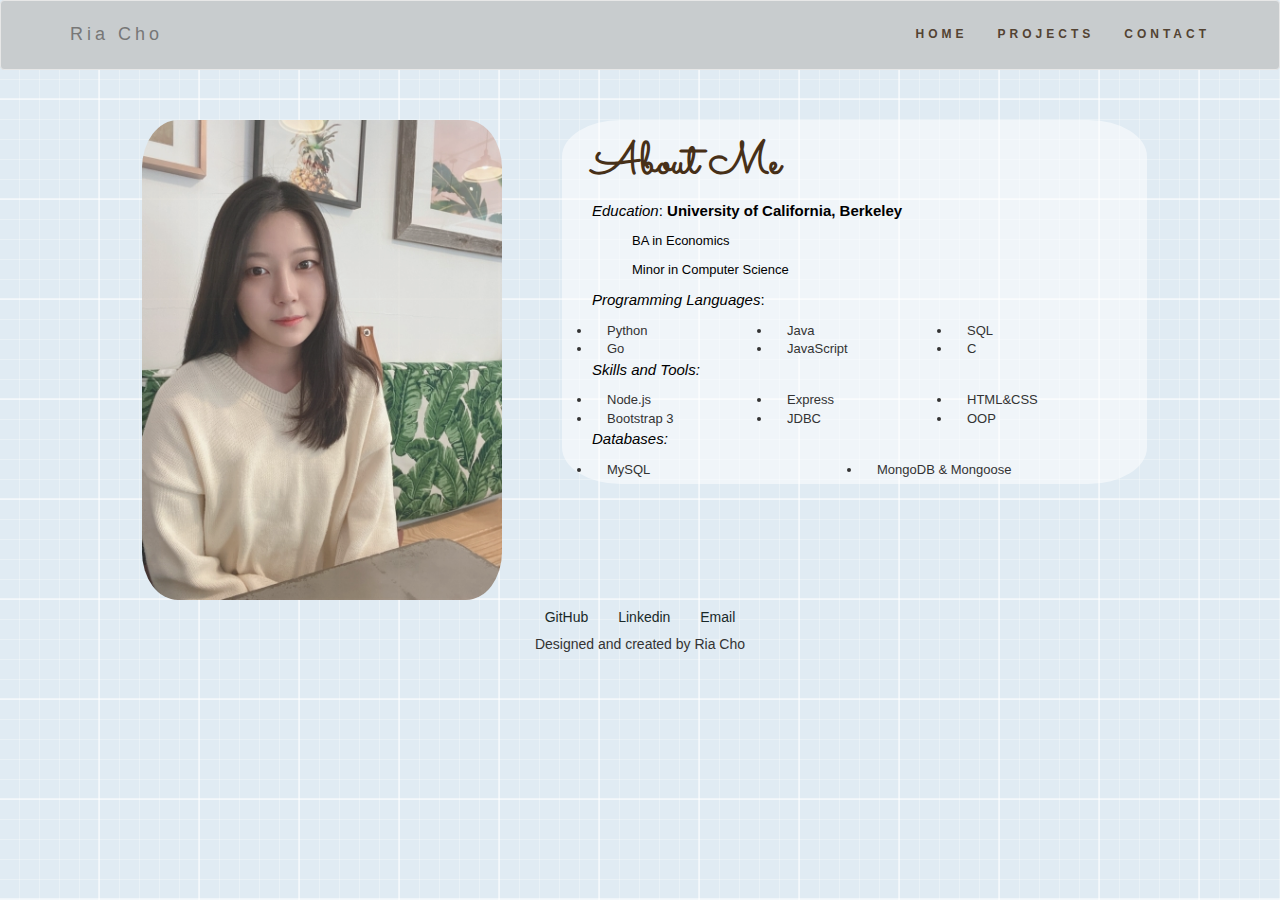
<file: index.html>
<!DOCTYPE html>
<html lang="en" dir="ltr">

    <head>
    <meta charset="utf-8">
    <title>Personal Website</title>
    <link rel="stylesheet" href="https://maxcdn.bootstrapcdn.com/bootstrap/3.3.7/css/bootstrap.min.css">
    <link rel="stylesheet" href="css/styles.css">
    <link
            href="https://fonts.googleapis.com/css2?family=Baloo+Chettan+2&family=Merriweather:wght@400;900&family=Montserrat:wght@400;900&family=Poppins&family=Sacramento&display=swap"
            rel="stylesheet">
    <!-- Font Awesome -->
    <link
    rel="stylesheet"
    href="https://use.fontawesome.com/releases/v5.14.0/css/all.css"
    integrity="sha384-HzLeBuhoNPvSl5KYnjx0BT+WB0QEEqLprO+NBkkk5gbc67FTaL7XIGa2w1L0Xbgc"
    crossorigin="anonymous"
    />
    <nav class="navbar navbar-default">
    <div class="container">
        <div class="navbar-header">
        <p class="navbar-brand">Ria Cho</p>
        </div>
        <ul class="nav navbar-nav navbar-right">
            <li id="home"><a href="index.html">HOME</a></li>
            <li id="projects"><a href="projects.html">PROJECTS</a></li>
            <li id="contact"><a href="contact.html">CONTACT</a></li>
        </ul>
    </div>
    </nav>
    </head>

    <body>
        <section class="profile" id="profile">
            <div class="container">
                <div class="row justify-content-center">
                    <div class="col-md-4 col-sm-6">
                        <div class="profile-picture">
                            <img src="images/IMG_4.JPG" alt="profile-picture">
                        </div>
                    </div>
                    <div class="col-md-6 col-sm-6 col-xs-12 aboutme">
                        <h1 class="text-left">About Me</h1>
                        <!-- <p>Hello. My name is Ria Cho.
                        </p> -->
                        <p>
                            <em>Education</em>: <b>University of California, Berkeley</b>
                            <ul>BA in Economics</ul>
                            <ul>Minor in Computer Science</ul>
                        </p>
                        <p>
                            <em>Programming Languages</em>:
                            <li class="col-md-4">Python</li>
                            <li class="col-md-4">Java</li>
                            <li class="col-md-4">SQL</li>
                            <li class="col-md-4">Go</li>
                            <li class="col-md-4">JavaScript</li>
                            <li class="col-md-4">C</li>
                        </p>
                        <p>
                            <em>Skills and Tools:</em>
                            <li class="col-md-4">Node.js</li>
                            <li class="col-md-4">Express</li>
                            <li class="col-md-4">HTML&CSS</li>
                            <li class="col-md-4">Bootstrap 3</li>
                            <li class="col-md-4">JDBC</li>
                            <li class="col-md-4">OOP</li>
                        </p>
                        <p>
                            <em>Databases: </em>
                            <li class="col-md-6">MySQL</li>
                            <li class="col-md-6">MongoDB & Mongoose</li>
                        </p>
                        <!-- <a href="images/Hyeji_Kim_Resume.docx" class="btn btn-light px-5 py-2" download>
                            <i class="fa fa-download"></i> Download Resume</a> -->
                    </div>
                </div class="row">
            </div>
        </section>

        
    </body>
    
    <footer>
        <div class="contact-links">
            <a href="https://github.com/riahyejik" target="_blank" class="btn contact-details"><i
                    class="fab fa-github"></i>
                GitHub</a>
            <a href="https://www.linkedin.com/in/hyejik/" target="_blank" class="btn contact-details"><i
                    class="fab fa-linkedin"></i> Linkedin</a>
            <a href="mailto:ria.hyejic@gmail.com" class="btn contact-details"><i class="fas fa-at"></i> Email</a>
        </div>
      <p>Designed and created by Ria Cho</p>
    </footer>
    
    </html>
</file>
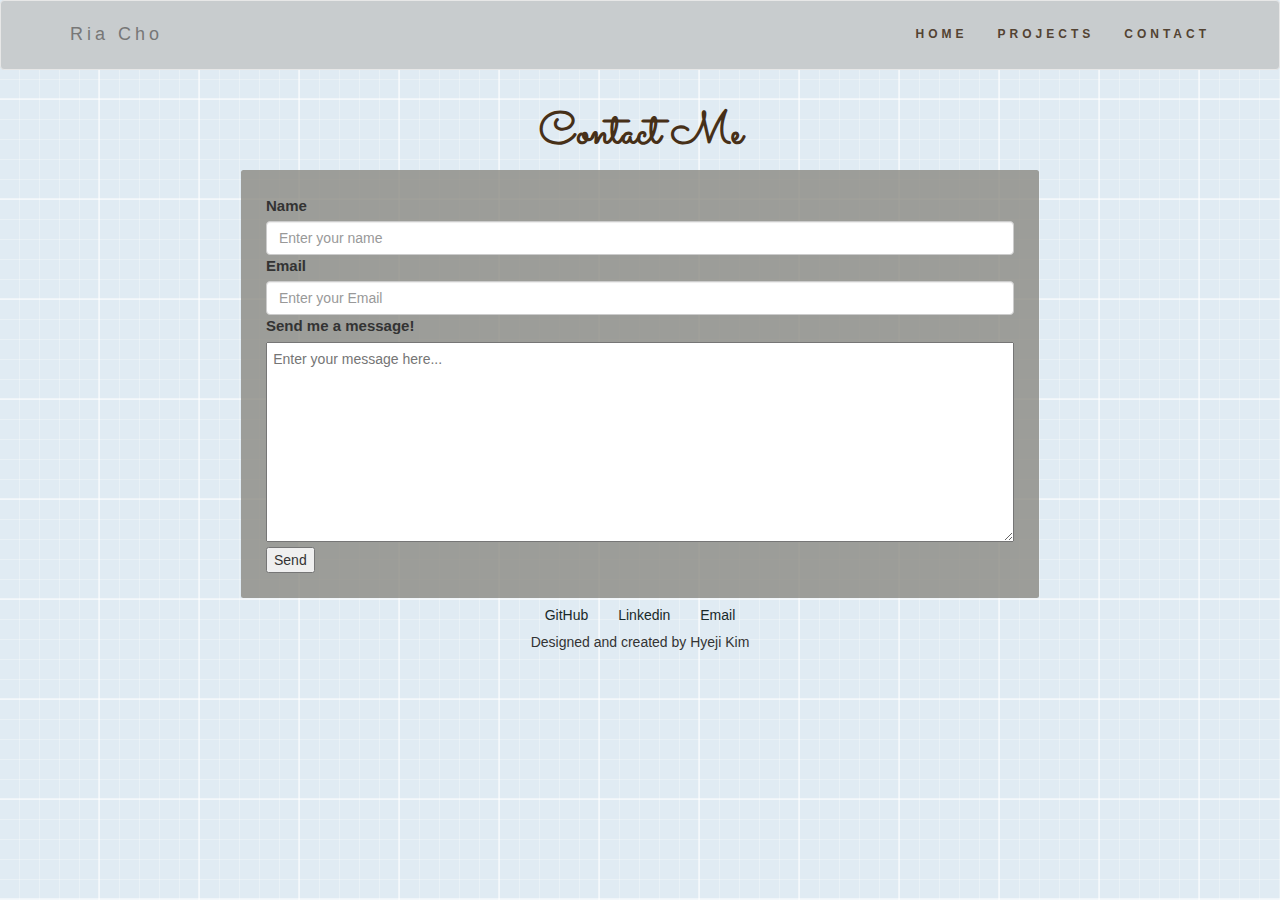
<file: contact.html>
<!DOCTYPE html>
<html lang="en" dir="ltr">

    <head>
    <meta charset="utf-8">
    <title>Personal Website</title>
    <link rel="stylesheet" href="https://maxcdn.bootstrapcdn.com/bootstrap/3.3.7/css/bootstrap.min.css">
    <link rel="stylesheet" href="css/styles.css">
    <link
            href="https://fonts.googleapis.com/css2?family=Baloo+Chettan+2&family=Merriweather:wght@400;900&family=Montserrat:wght@400;900&family=Poppins&family=Sacramento&display=swap"
            rel="stylesheet">
    <!-- Font Awesome -->
    <link
    rel="stylesheet"
    href="https://use.fontawesome.com/releases/v5.14.0/css/all.css"
    integrity="sha384-HzLeBuhoNPvSl5KYnjx0BT+WB0QEEqLprO+NBkkk5gbc67FTaL7XIGa2w1L0Xbgc"
    crossorigin="anonymous"
    />
    <nav class="navbar navbar-default">
    <div class="container">
        <div class="navbar-header">
        <p class="navbar-brand">Ria Cho</p>
        </div>
        <ul class="nav navbar-nav navbar-right">
            <li id="home"><a href="index.html">HOME</a></li>
            <li id="projects"><a href="projects.html">PROJECTS</a></li>
            <li id="contact"><a href="contact.html">CONTACT</a></li>
        </ul>
    </div>
    </nav>
    </head>

<body>
    <section class="contacts">
        <h1>Contact Me</h1>
        <div class="container">
            <form action="https://formspree.io/f/xrgokqyo" method="post" id="contact-form">
                    <label>Name</label>
                    <input
                      type="text"
                      name="name"
                      id="name"
                      class="form-control"
                      placeholder="Enter your name"
                      required
                    />
                    <label>Email</label>
                    <input
                      type="email"
                      name="email"
                      id="email"
                      class="form-control"
                      placeholder="Enter your Email"
                      required
                    />
                    <label>Send me a message!</label>
                    <textarea name="message" placeholder="Enter your message here..."></textarea>
                    <input type="submit" name="submit" value="Send">
            </form>
        </div>
    </section>
</body>


<footer>
  <div class="contact-links">
      <a href="https://github.com/riahyejik" target="_blank" class="btn contact-details"><i
              class="fab fa-github"></i>
          GitHub</a>
      <a href="https://www.linkedin.com/in/hyejik/" target="_blank" class="btn contact-details"><i
              class="fab fa-linkedin"></i> Linkedin</a>
      <a href="mailto:ria.hyejic@gmail.com" class="btn contact-details"><i class="fas fa-at"></i> Email</a>
  </div>
<p>Designed and created by Hyeji Kim</p>
</footer>
      
      </html>
</file>
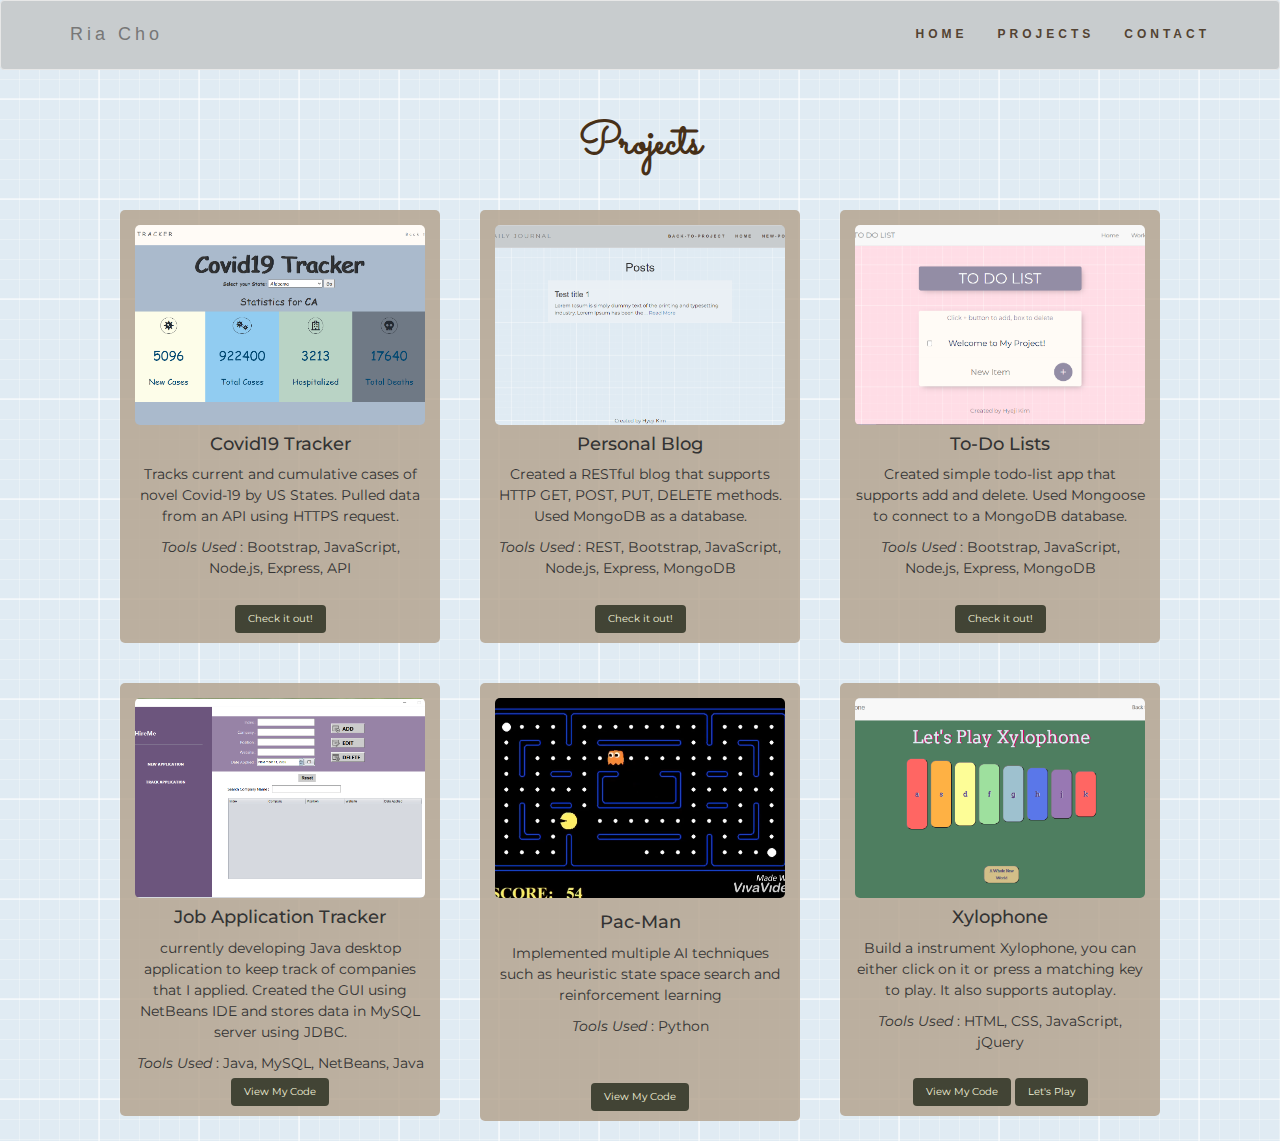
<file: projects.html>
<!DOCTYPE html>
<html lang="en" dir="ltr">

    <head>
    <meta charset="utf-8">
    <title>Personal Website</title>
    <link rel="stylesheet" href="https://maxcdn.bootstrapcdn.com/bootstrap/3.3.7/css/bootstrap.min.css">
    <link rel="stylesheet" href="css/styles.css">
    <link
            href="https://fonts.googleapis.com/css2?family=Baloo+Chettan+2&family=Merriweather:wght@400;900&family=Montserrat:wght@400;900&family=Poppins&family=Sacramento&display=swap"
            rel="stylesheet">
    <!-- Font Awesome -->
    <link
    rel="stylesheet"
    href="https://use.fontawesome.com/releases/v5.14.0/css/all.css"
    integrity="sha384-HzLeBuhoNPvSl5KYnjx0BT+WB0QEEqLprO+NBkkk5gbc67FTaL7XIGa2w1L0Xbgc"
    crossorigin="anonymous"
    />
    <nav class="navbar navbar-default">
    <div class="container">
        <div class="navbar-header">
        <p class="navbar-brand">Ria Cho</p>
        </div>
        <ul class="nav navbar-nav navbar-right">
            <li id="home"><a href="index.html">HOME</a></li>
            <li id="projects"><a href="projects.html">PROJECTS</a></li>
            <li id="contact"><a href="contact.html">CONTACT</a></li>
        </ul>
    </div>
    </nav>
    </head>

<body>
    <section class="projects" id="projects">
        <div class="container">
            <h1>Projects</h1>
            <div class="row">
                <div class="card col-lg-3 col-md-4 col-sm-4 col-xs-12">
                    <img src="images/covid19-tracker.PNG" class="card-img-top" alt="">
                    <div class="card-body d-flex flex-row">
                        <h4 class="card-title">Covid19 Tracker
                        </h4>
                        <p class="card-text">Tracks current and cumulative cases of novel Covid-19 by US States. Pulled data from an API using HTTPS request.
                            <p>
                                <em>Tools Used</em> :
                                Bootstrap, JavaScript, Node.js, Express, API
                            </p>
                        </p>
                    </div>
                    <div class="card-footer">
                        <a href="https://mysterious-escarpment-57330.herokuapp.com"
                            class="btn project-btn btn-light text-center px-5 py-2 mt-auto">
                            <i class="fas fa-virus"></i> Check it out!</a>
                    </div>
                </div>
                <div class="card col-lg-3 col-md-4 col-sm-4 col-xs-12">
                    <img src="images/blog-post.PNG" class="card-img-top" alt="">
                    <div class="card-body d-flex flex-row">
                        <h4 class="card-title">Personal Blog
                        </h4>
                        <p class="card-text"> Created a RESTful blog that supports HTTP GET, POST, PUT, DELETE methods. Used MongoDB as a database. 
                            <p>
                                <em>Tools Used</em> :
                                REST, Bootstrap, JavaScript, Node.js, Express, MongoDB
                            </p>
                        </p>
                    </div>
                    <div class="card-footer">
                        <a href="https://peaceful-headland-41018.herokuapp.com/"
                            class="btn project-btn btn-light text-center px-5 py-2 mt-auto">
                            <i class="far fa-sticky-note"></i> Check it out!</a>
                    </div>
                </div>
                <div class="card col-lg-3 col-md-4 col-sm-4 col-xs-12">
                    <img src="images/todo-list.PNG" class="card-img-top" alt="">
                    <div class="card-body d-flex flex-row">
                        <h4 class="card-title"> To-Do Lists
                        </h4>
                        <p class="card-text">
                            Created simple todo-list app that supports add and delete. Used Mongoose to connect to a MongoDB database.
                            <p>
                                <em>Tools Used</em> :
                                Bootstrap, JavaScript, Node.js, Express, MongoDB
                            </p>
                        </p>
                    </div>
                    <div class="card-footer">
                        <a href="https://afternoon-lake-34304.herokuapp.com/"
                            class="btn project-btn btn-light text-center px-5 py-2 mt-auto">
                            <i class="far fa-list-alt"></i>  Check it out!</a>
                    </div>
                </div>
                <div class="card col-lg-3 col-md-4 col-sm-4 col-xs-12">
                    <img src="images/HireMe.PNG" class="card-img-top" alt="">
                    <div class="card-body d-flex flex-row">
                        <h4 class="card-title">Job Application Tracker
                        </h4>
                        <p class="card-text">currently developing Java desktop application to keep track of companies that I applied. Created the GUI using NetBeans IDE and stores data in MySQL server using JDBC. 
                            <p>
                                <em>Tools Used</em> :
                                Java, MySQL, NetBeans, Java Swing
                            </p>
                        </p>
                    </div>
                    <div class="card-footer">
                        <a href="https://github.com/riahyejik/HireMe"
                            class="btn project-btn btn-light text-center px-5 py-2 mt-auto">
                            <i class="fab fa-github"></i> View My Code</a>
                    </div>
                </div>
                <div class="card col-lg-3 col-md-4 col-sm-4 col-xs-12">
                    <video class="img-fluid card-img-top"" playsinline autoplay muted loop>
                        <source src="images/Pac-Man.mp4" type="video/mp4">
                    </video>
                    <div class="card-body d-flex flex-row">
                        <h4 class="card-title">Pac-Man</h4>
                        <p class="card-text">Implemented multiple AI techniques such as heuristic state space search and
                            reinforcement learning
                            <p>
                                <em>Tools Used</em> :
                                Python
                            </p>
                        </p>
                    </div>
                    <div class="card-footer">
                        <a href="https://github.com/riahyejik/Artificial-Intelligence/tree/master/projects"
                            class="btn project-btn btn-light text-center px-5 py-2 mt-auto">
                            <i class="fab fa-github"></i> View My Code</a>
                    </div>
                </div>
                <!-- <div class="card col-lg-3 col-md-4 col-sm-4 col-xs-12">
                    <img src="images/ants.png" class="card-img-top" alt="">
                    <div class="card-body d-flex flex-row">
                        <h4 class="card-title">Ants
                        </h4>
                        <p class="card-text">A tower defense game similar to Plants vs Zombies
                            <p>
                                <em>Tools Used</em> :
                                Python
                            </p>
                        </p>
                    </div>
                    <div class="card-footer">
                        <a href="https://github.com/riahyejik/CS61A/tree/master/ants"
                            class="btn project-btn btn-light text-center px-5 py-2 mt-auto">
                            <i class="fab fa-github"></i> View My Code</a>
                    </div>
                </div> -->
                <div class="card col-lg-3 col-md-4 col-sm-4 col-xs-12 text-center">
                    <img src="images/xylophone.PNG" class="card-img-top" alt="">
                    <div class="card-body d-flex flex-column">
                        <h4 class="card-title">Xylophone</h4>
                        <p>Build a instrument Xylophone, you can either click on it or press a matching key to play. It also supports autoplay.
                            <p>
                                <em>Tools Used</em> :
                                HTML, CSS, JavaScript, jQuery
                            </p>
                        </p>
                    </div>
                    <div class="card-footer">
                        <a href="https://github.com/riahyejik/riahyejik.github.io/tree/master/Xylophone"
                            class="btn project-btn btn-light text-center px-5 py-2 mt-auto">
                            <i class="fab fa-github"></i> View My Code</a>
                            <a href="Xylophone/xylophone.html"
                            class="btn project-btn btn-light text-center px-5 py-2 mt-auto">
                            <i class="fas fa-music"></i> Let's Play</a>
                    </div>
                </div>
            </div>
        </div>
    </section>
</body>

<!-- <footer>
    <div class="contact-links">
        <a href="https://github.com/riahyejik" target="_blank" class="btn contact-details"><i
                class="fab fa-github"></i>
            GitHub</a>
        <a href="https://www.linkedin.com/in/hyejik/" target="_blank" class="btn contact-details"><i
                class="fab fa-linkedin"></i> Linkedin</a>
        <a href="mailto:ria.hyejik@gmail.com" class="btn contact-details"><i class="fas fa-at"></i> Email</a>
    </div>
  <p>Designed and created by Hyeji Kim</p>
</footer> -->
</html>
</file>
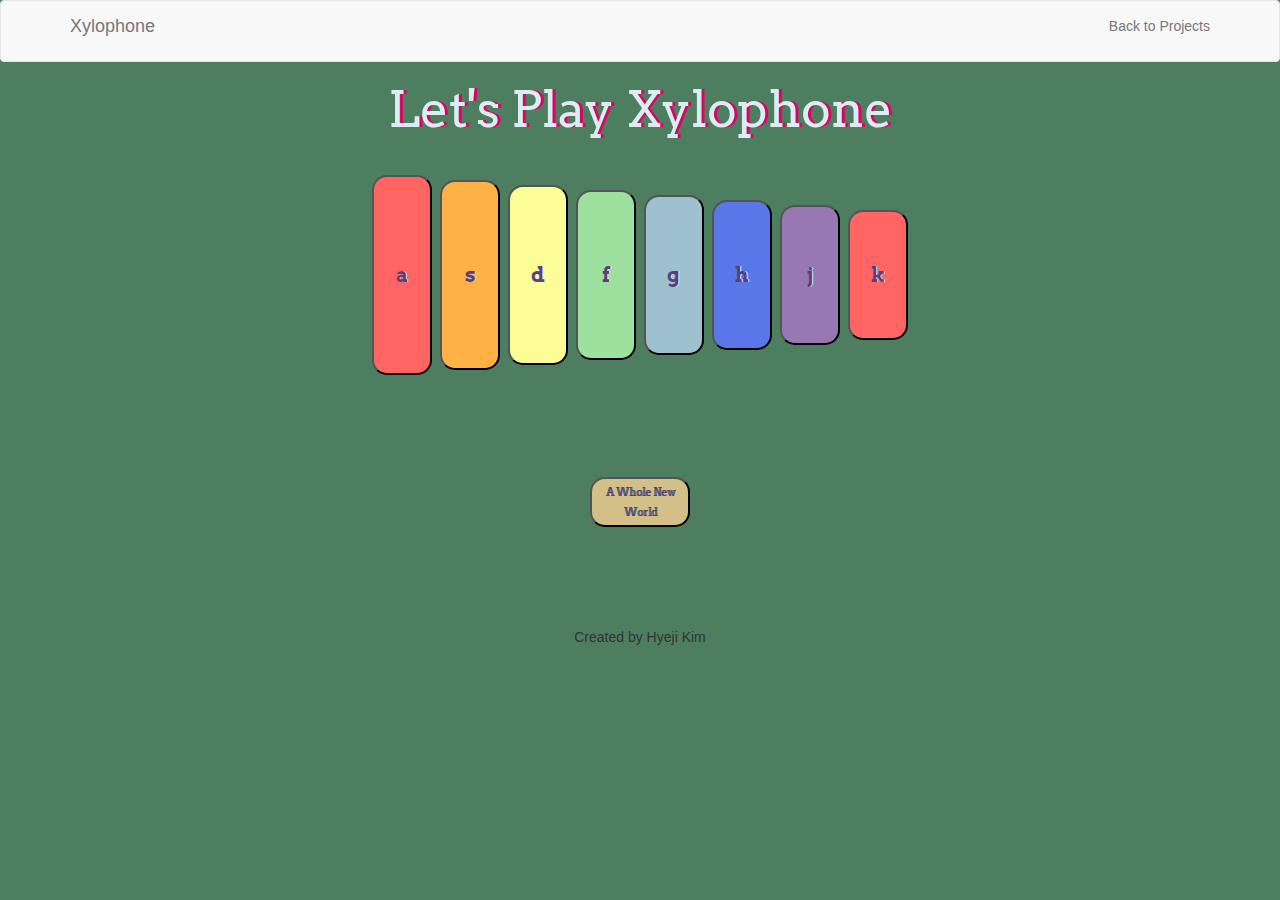
<file: Xylophone/xylophone.html>
<!DOCTYPE html>
<html lang="en">

<head>
  <meta charset="UTF-8" />
  <meta name="viewport" content="width=device-width, initial-scale=1.0" />
  <title>Xylophone</title>
  <link rel="stylesheet" href="https://maxcdn.bootstrapcdn.com/bootstrap/3.3.7/css/bootstrap.min.css">
  <link rel="stylesheet" href="styles.css">
  <link href="https://fonts.googleapis.com/css?family=Arvo" rel="stylesheet" />
  <nav class="navbar navbar-default">
    <div class="container">
      <div class="navbar-header">
        <p class="navbar-brand">Xylophone</p>
      </div>
        <ul class="nav navbar-nav navbar-right">
          <li><a href="https://riahyejik.github.io/projects.html">Back to Projects</a></li>
        </ul>
    </div>
  </nav>
</head>

<body class="body-container">
  <h1>Let's Play Xylophone </h1>
  <div class="parts">
    <button class="a part">a</button>
    <button class="s part">s</button>
    <button class="d part">d</button>
    <button class="f part">f</button>
    <button class="g part">g</button>
    <button class="h part">h</button>
    <button class="j part">j</button>
    <button class="k part">k</button>
  </div>
  <div class="musics">
    <button class="aWholeNewWorld music">A Whole New World</button>
  </div>

  <script src="https://ajax.googleapis.com/ajax/libs/jquery/3.5.1/jquery.min.js"></script>
  <script src="index.js"></script>
</body>

<footer>
  <p>Created by Hyeji Kim</p>
</footer>

</html>
</file>
<file: css/styles.css>
* {
    box-sizing: border-box;
}

:root {
  --Sacramento: "Sacramento", cursive;
  --Merriweather: "Merriweather", serif;
  --Montserrat: "Montserrat", sans-serif;
  --Background_Color: whitesmoke;
  --Project_Color: #b3a18dd2;
  --Heading_Color: rgb(26, 34, 33);
  --ButtonColor: rgb(66, 68, 53);
}

header, body, section {
  overflow-x: hidden;
}

body {
  background-color: rgb(224, 235, 243);
  background-image:
    linear-gradient(rgba(255,255,255,.5) 2px, transparent 2px),
    linear-gradient(90deg, rgba(255,255,255,.5) 2px, transparent 2px),
    linear-gradient(rgba(255,255,255,.28) 1px, transparent 1px),
    linear-gradient(90deg, rgba(255,255,255,.28) 1px, transparent 1px);
  background-size: 100px 100px, 100px 100px, 20px 20px, 20px 20px;
  background-position: -2px -2px, -2px -2px, -1px -1px, -1px -1px;
}

h1 {
  font-size: 4.5rem;
  margin-top: 5rem auto 0 auto;
  color: #473018;
  font-family: var(--Sacramento);
  text-align: center;
  font-weight: 600;
}

h2 {
  color: #192929;
  font-family: var(--Montserrat);
  font-size: 2rem;
  font-weight: normal;
  padding: 10px;
}

h3 {
  color: var(--Heading_Color);
  font-family: var(--Montserrat);
}

p {
  line-height: 1.5;
}

/* navigation bar */

.navbar {
    background:  #c8ccce;
    padding-top: .8rem;
    font-size: 12px;
    letter-spacing: 4px;
}

.nav.navbar-nav.navbar-right li a {
  font-weight: bold;
  color: rgb(83, 67, 51);
}

.navbar-nav  li a:hover {
    color: #8f8a78 !important;
}


/* profile section */

.profile {
  padding-top: 30px;
}

.profile .row .col-md-4 .profile-picture img {
  opacity: 85%;
  width: 100%;
  border-radius: 10%;
  margin-left: 20%;
}

.profile .aboutme {
  background-color: rgb(255, 255, 255, 0.5);
  border-radius: 10%;
  font-size: 1.3rem;
  display: inline-block;
  margin-left: 10%;
  padding-left: 3rem;
  padding-bottom: .5rem;
}

.profile ul {
  color: black;
}

.profile .row .col-md-6 p {
  color: black;
  font-size: 1.5rem;
}

.profile .row .col-md-6 .btn {
  margin-top: 3rem;
  margin-bottom: 3rem;
  border-radius: 20px;
  background-color: var(--ButtonColor);
  color: whitesmoke;
}

.profile .row .col-md-6 .btn:hover {
  background-color: var(--Project_Color);
}

/* projects */

.projects {
  /* padding:3rem; */
  font-family: var(--Montserrat);
  text-align: center;
}

.projects .row {
  position: relative;
  width: 100%;
}

.projects h1 {
  padding-top: 1rem;
  padding-bottom: 1rem;
}

.projects p {
  line-height: 1.5;
}

.projects .card {
  margin: 2rem;
  border-radius: 5px;
  background-color: var(--Project_Color);
}

.projects .card .card-body {
  width: 100%;
  height: 17rem;
  object-fit: cover;
}

.project-btn {
  font-size: 1rem;
  margin-bottom: 1rem;
  background-color: var(--ButtonColor);
  color: beige;
  position: relative;
}

.btn:hover {
  background-color: #c8ccce;
}

.card-img-top {
  margin-top: 1.5rem;
  border-radius: 5px;
  width: 100%;
  height: 20rem;
  object-fit: cover;
}


/* contact */

label {
  display: flex;
  align-items: center;
  font-size: 1.5rem;
  margin-bottom: 0.5rem;
}

form {
  background: rgba(139, 138, 130, 0.8);
  margin: 0 15%;
  padding: 2rem 0.5rem;
  border-radius: 0.25rem;

}

@media (min-width: 480px) {
  form {
    padding: 2.5rem;
  }
}

textarea {
  min-height: 200px;
  width: 100%;
  padding: 0.625rem;
  resize: vertical;
}

/* footer */

footer {
  clear: both;
  position: relative;
  bottom: 0;
  width: 100%;
  height: 2.5rem;
  text-align: center;
  margin-top: -0px;
}

footer i {
  color: #192929;
}

footer a {
  color: #192929;
}

.footer {
    overflow-x: hidden;
    padding: 8vmin 14vmin;
    font-family: var(--Montserrat);
}

.footer a:hover {
    color: var(--Heading_Color);
}


/* responsive style */

@media (max-width: 768px) {
  .projects .row {
    position: absolute;
    width: 70%;
    left: 15%;
  }
}

@media only screen and (min-width: 769px) {
  .projects .row {
    position: absolute;
    left: 13%;
  }

  footer {
    clear: both;
    position: relative;
    bottom: 0;
    width: 100%;
    height: 2.5rem;
    text-align: center;
    margin-top: -0px;
  }
}

@media only screen and (min-width: 991px) {
  .projects .row {
    position: absolute;
    left: 13%;
  }
}
@media only screen and (min-width: 1200px) {
  .projects .row {
    position: absolute;
    left: 9%;
  }
}
</file>
<file: Xylophone/styles.css>
.body-container {
  text-align: center;
  background-color: #4e7e60;
}

h1 {
  font-size: 5rem;
  color: #dbedf3;
  font-family: "Arvo", cursive;
  text-shadow: 3px 0 #da0463;
  padding-bottom: 2%;
}

.parts {
  position: relative;
}

.a {
  width: 60px;
  height: 200px;
  background: #ff6663;
}

.s {
  width: 60px;
  height: 190px;
  background: #feb144;
}

.d {
  width: 60px;
  height: 180px;
  background: #fdfd97;
}

.f {
  width: 60px;
  height: 170px;
  background: #9ee09e;
}

.g {
  width: 60px;
  height: 160px;
  background: #9ec1cf;
}

.h {
  width: 60px;
  height: 150px;
  background: #5a77e9;
}

.j {
  width: 60px;
  height: 140px;
  background: #9878b3;
}

.k {
  width: 60px;
  height: 130px;
  background: #ff6663;
}

.part {
  position: relative;
  outline: none;
  font-size: 2rem;
  font-family: "Arvo", cursive;
  line-height: 2;
  font-weight: 900;
  color: #5a3e7e;
  text-shadow: 1px 0 #dbedf3;
  border-radius: 15px;
  display: inline-block;
  text-align: center;
  margin: 2px;
  cursor: url("images/foo6.cur"), auto;
}

.pressed {
  box-shadow: 0 3px 4px 0 #dbedf3;
  opacity: 0.5;
}

/* Music buttons */

.aWholeNewWorld {
  width: 100px;
  height: 50px;
  background: #d3bf88;
}

.music {
  position: relative;
  outline: none;
  font-size: 1rem;
  font-family: "Arvo", cursive;
  line-height: 2rem;
  font-weight: 300;
  color: #5a3e7e;
  text-shadow: 1px 0 #235768;
  border-radius: 15px;
  display: inline-block;
  text-align: center;
  margin: 100px;
}

.btn {
  font-size: 1.3rem;
  border-radius: 15px;
  background-color: rgb(66, 68, 53);
  color: beige;
  position: relative;
}
</file>
